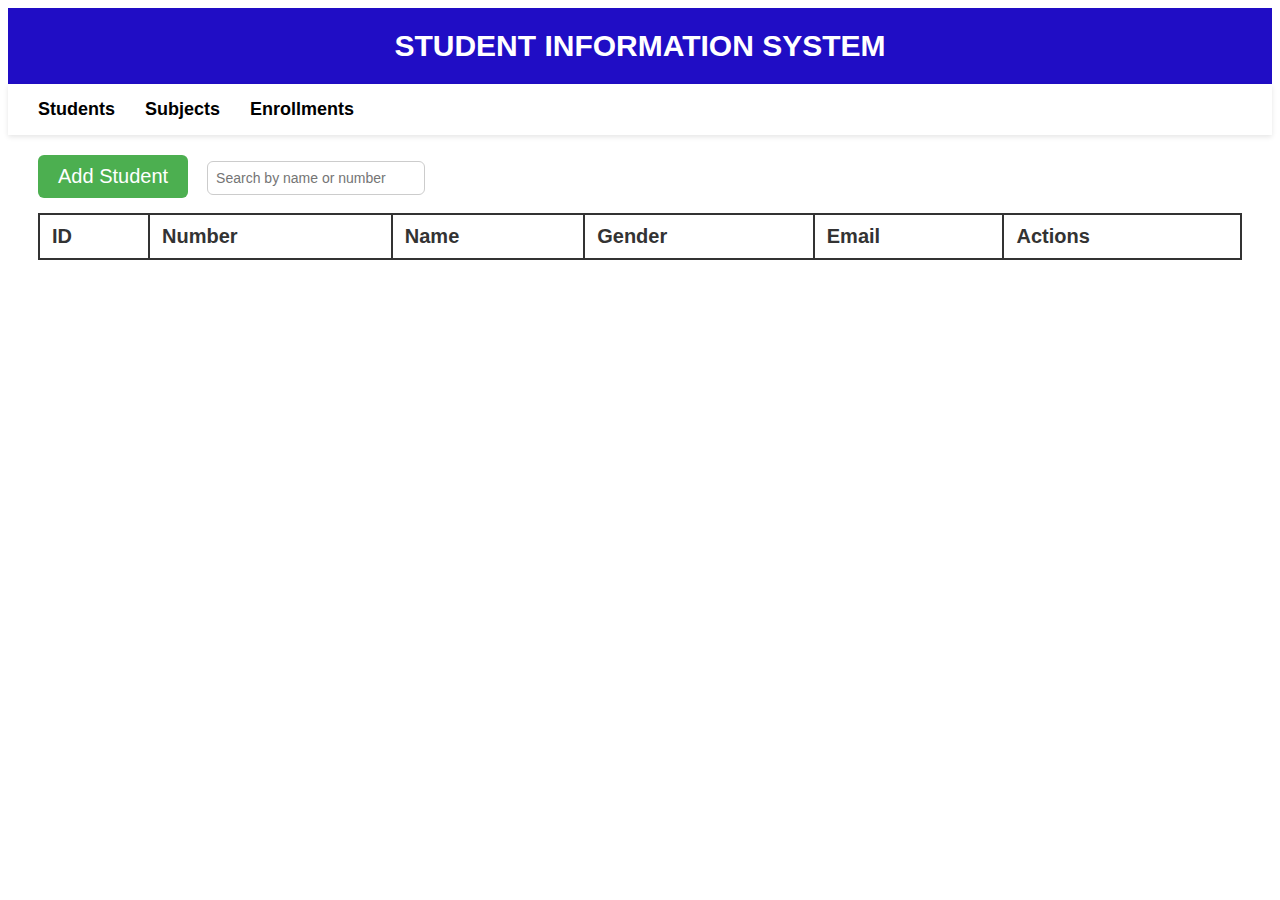
<file: SIS-Web/index.html>
<!DOCTYPE html>
<html lang="en">
<head>
  <meta charset="UTF-8">
  <title>Student Information System</title>
  <link rel="stylesheet" href="style.css">
</head>
<body>

  <!-- Title Header -->
  <header id="title-header">
    <h1>STUDENT INFORMATION SYSTEM</h1>
  </header>

  <!-- Navbar -->
  <nav id="main-nav">
    <a href="index.html">Students</a>
    <a href="subjects.html">Subjects</a>
    <a href="enrollments.html">Enrollments</a>
  </nav>

  <!-- Main Content -->
  <div class="container">
    <button onclick="window.location.href='add_student.html'" class="add-btn">Add Student</button>
    <input id="search" placeholder="Search by name or number" class="search-input" oninput="filterTable()">

    <table id="studentTable">
      <thead>
        <tr>
          <th>ID</th>
          <th>Number</th>
          <th>Name</th>
          <th>Gender</th>
          <th>Email</th>
          <th>Actions</th>
        </tr>
      </thead>
      <tbody></tbody>
    </table>
  </div>

  <script src="script.js"></script>
</body>
</html>
</file>
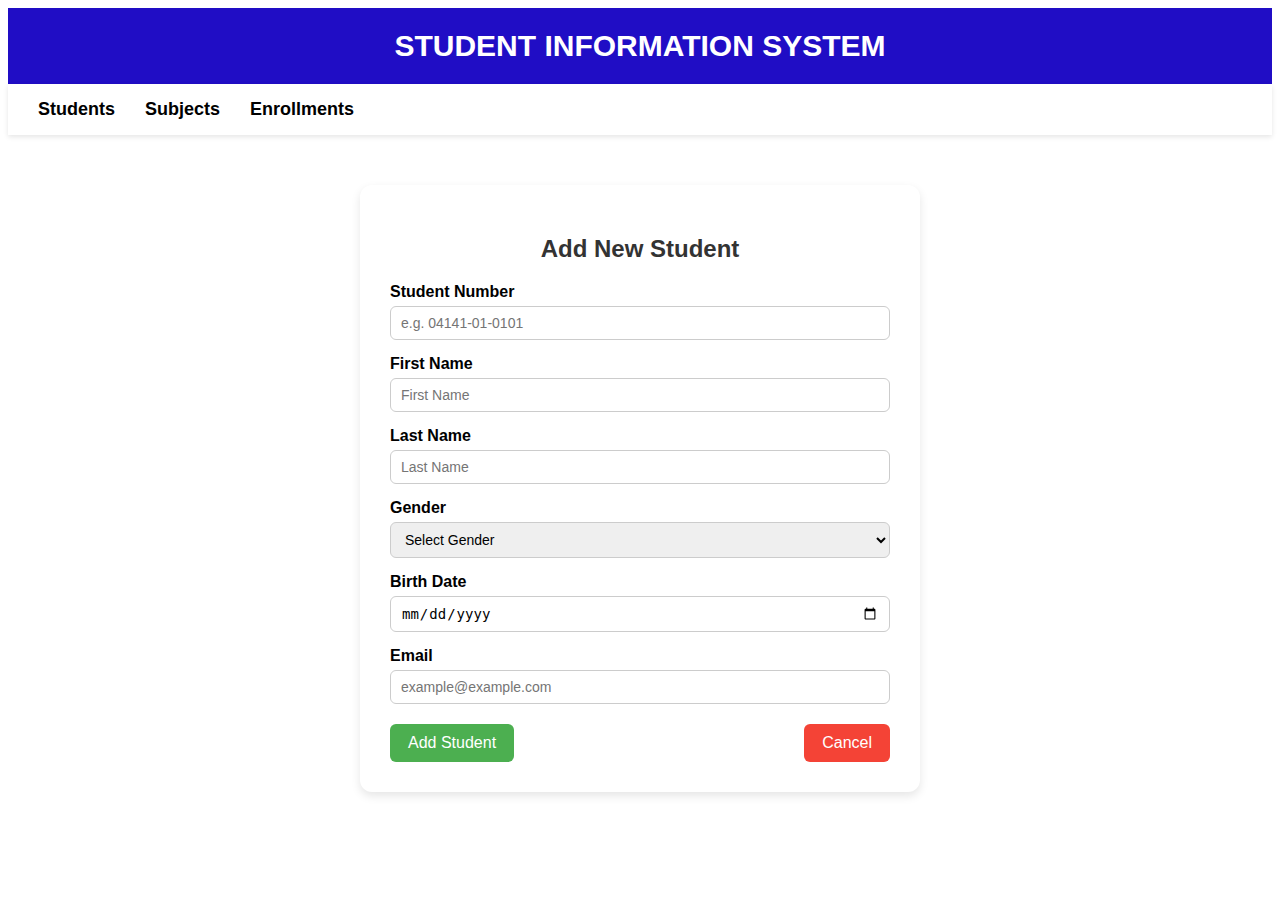
<file: SIS-Web/add_student.html>
<!DOCTYPE html>
<html lang="en">
<head>
  <meta charset="UTF-8">
  <title>Add Student - SIS</title>
  <link rel="stylesheet" href="style.css">
</head>
<body>

  <!-- Title Header -->
  <header id="title-header">
    <h1>STUDENT INFORMATION SYSTEM</h1>
  </header>

  <!-- Navbar -->
  <nav id="main-nav">
    <a href="index.html">Students</a>
    <a href="subjects.html">Subjects</a>
    <a href="enrollments.html">Enrollments</a>
  </nav>

  <!-- Main Content -->
  <div class="container">
    <div class="form-card">
      <h2>Add New Student</h2>

      <form id="addStudentForm">
        <div class="form-group">
          <label>Student Number</label>
          <input type="text" name="student_number" placeholder="e.g. 04141-01-0101" required>
        </div>

        <div class="form-group">
          <label>First Name</label>
          <input type="text" name="first_name" placeholder="First Name" required>
        </div>

        <div class="form-group">
          <label>Last Name</label>
          <input type="text" name="last_name" placeholder="Last Name" required>
        </div>

        <div class="form-group">
          <label>Gender</label>
          <select name="gender" required>
            <option value="">Select Gender</option>
            <option value="Male">Male</option>
            <option value="Female">Female</option>
          </select>
        </div>

        <div class="form-group">
          <label>Birth Date</label>
          <input type="date" name="birth_date">
        </div>

        <div class="form-group">
          <label>Email</label>
          <input type="email" name="email" placeholder="example@example.com">
        </div>

        <div class="form-actions">
          <button type="submit" class="btn-primary">Add Student</button>
          <button type="button" onclick="window.location.href='index.html'" class="btn-secondary">Cancel</button>
        </div>
      </form>
    </div>
  </div>

  <script src="script.js"></script>
</body>
</html>
</file>
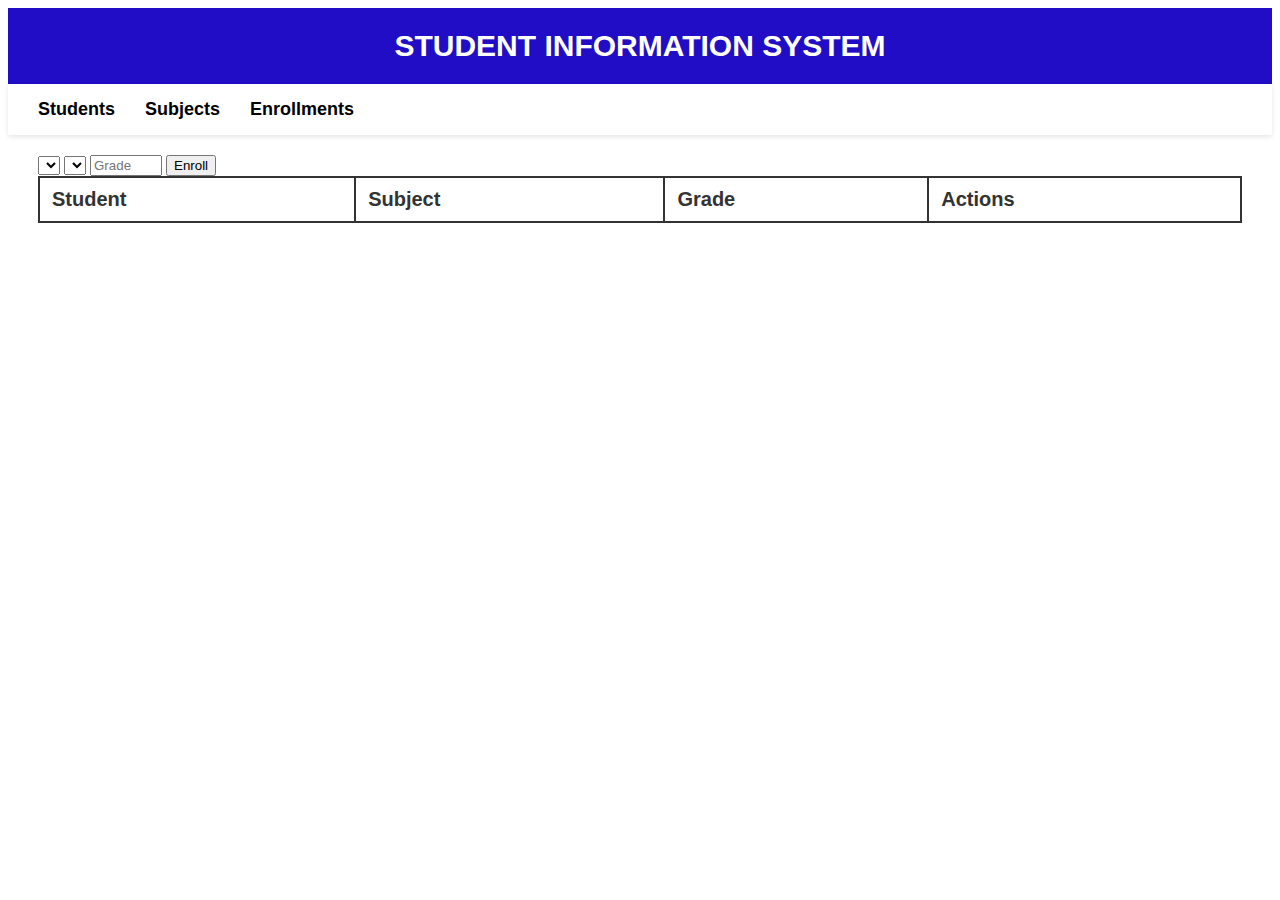
<file: SIS-Web/enrollments.html>
<!DOCTYPE html>
<html lang="en">
<head>
  <meta charset="UTF-8">
  <title>Enrollments - SIS</title>
  <link rel="stylesheet" href="style.css">
</head>
<body>

  <!-- Title Header -->
  <header id="title-header">
    <h1>STUDENT INFORMATION SYSTEM</h1>
  </header>

  <!-- Navbar -->
  <nav id="main-nav">
    <a href="index.html">Students</a>
    <a href="subjects.html">Subjects</a>
    <a href="enrollments.html">Enrollments</a>
  </nav>

  <!-- Main Content -->
  <div class="container">

    <form id="enrollForm">
      <select name="student_id" id="studentSelect" required></select>
      <select name="subject_id" id="subjectSelect" required></select>
      <input type="number" name="grade" placeholder="Grade" step="0.25" min="0.00" max="5.00" required>
      <button type="submit">Enroll</button>
    </form>

    <table id="enrollmentTable">
      <thead>
        <tr>
          <th>Student</th>
          <th>Subject</th>
          <th>Grade</th>
          <th>Actions</th>
        </tr>
      </thead>
      <tbody></tbody>
    </table>
  </div>

  <script src="script.js"></script>
</body>
</html>
</file>
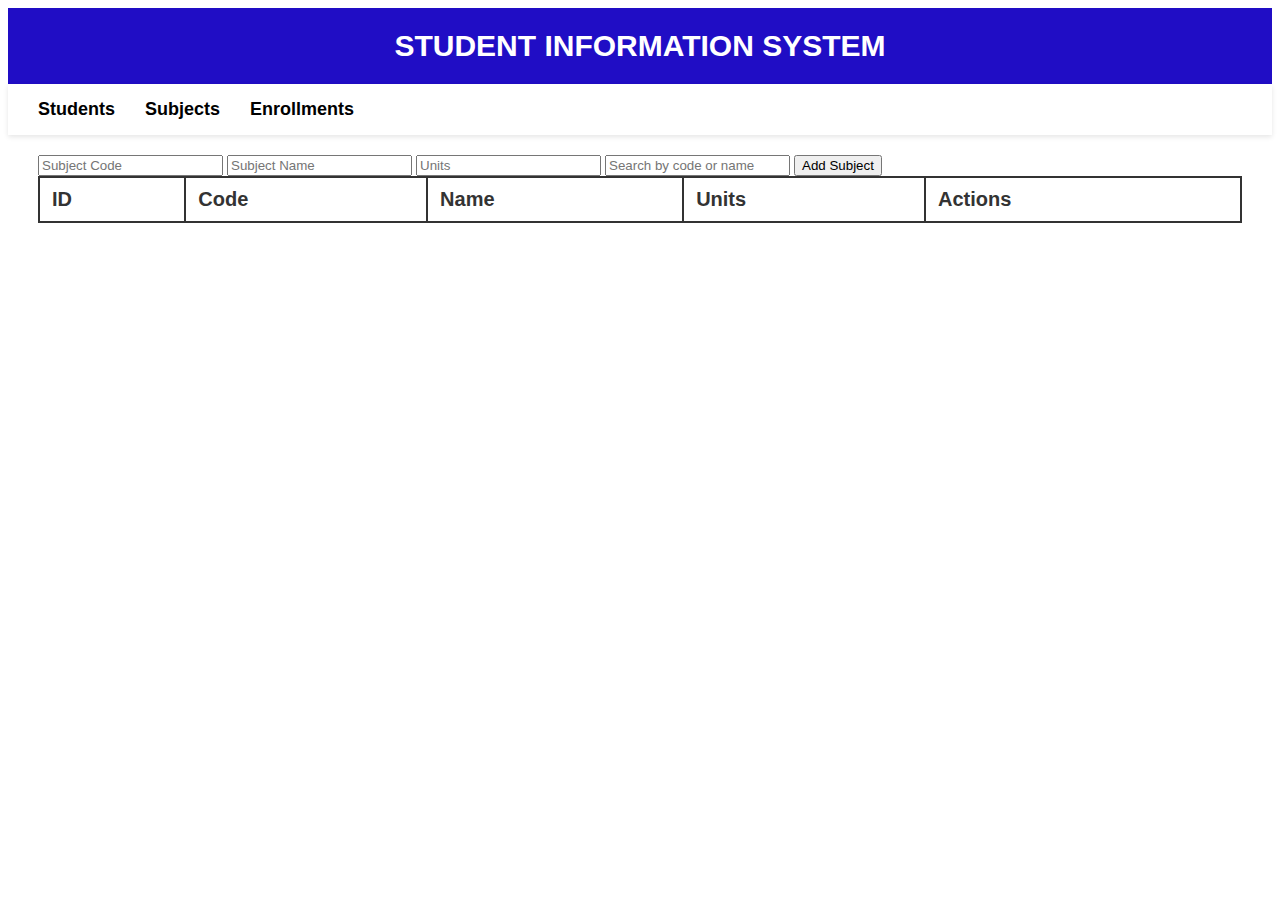
<file: SIS-Web/subjects.html>
<!DOCTYPE html>
<html lang="en">
<head>
  <meta charset="UTF-8">
  <title>Subjects - SIS</title>
  <link rel="stylesheet" href="style.css">
</head>
<body>

  <!-- Title Header -->
  <header id="title-header">
    <h1>STUDENT INFORMATION SYSTEM</h1>
  </header>

  <!-- Navbar -->
  <nav id="main-nav">
    <a href="index.html">Students</a>
    <a href="subjects.html">Subjects</a>
    <a href="enrollments.html">Enrollments</a>
  </nav>

  <!-- Main Content -->
  <div class="container">

    <form id="addSubjectForm">
      <input type="text" name="subject_code" placeholder="Subject Code" required>
      <input type="text" name="subject_name" placeholder="Subject Name" required>
      <input type="number" name="units" placeholder="Units" required>
      <input id="searchSubject" placeholder="Search by code or name" class="table-input" oninput="filterSubjectTable()">

      <button type="submit">Add Subject</button>
    </form>

    <table id="subjectTable">
      <thead>
        <tr>
          <th>ID</th>
          <th>Code</th>
          <th>Name</th>
          <th>Units</th>
          <th>Actions</th>
        </tr>
      </thead>
      <tbody></tbody>
    </table>
  </div>

  <script src="script.js"></script>
</body>
</html>
</file>
<file: SIS-Web/style.css>
/* Title Header */
#title-header {
  background-color: #200dc5; /* color for header */
  color: white;
  text-align: center;
  padding: 1px 0px;
  font-size: 15px;
  font-weight: bold;
  font-family: 'Roboto', sans-serif;
}

/* Navbar */
#main-nav {
  background-color: #ffffff; 
  display: flex;
  justify-content: left;
  padding: 15px 30px;
  box-shadow: 0 2px 5px rgba(0,0,0,0.1);
}

#main-nav a {
  color: rgb(0, 0, 0);
  text-decoration: none;
  margin-right: 30px;
  font-weight: bold;
  font-size: 18px;
  font-family: 'Roboto', sans-serif;
  transition: color 0.3s;
}

#main-nav a:hover {
  color: #200dc5; /* hover effect */
}

/* Container */
.container {
  padding: 20px 30px;
}

/* Buttons */
.add-btn {
  padding: 10px 20px;
  margin-bottom: 15px;
  background-color: #4CAF50;
  color: white;
  border: none;
  border-radius: 6px;
  cursor: pointer;
  font-size: 20px;
  transition: background-color 0.3s;
  font-family: 'Roboto', sans-serif;
}

.add-btn:hover {
  background-color: #45a049;
}

button.delete {
  background-color: #f44336;
  color: white;
  border: none;
  padding: 5px 10px;
  border-radius: 6px;
  cursor: pointer;
  font-size: 13px;
  font-family: 'Roboto', sans-serif;
}

button.delete:hover {
  background-color: #d32f2f;
}

/* Search Input */
.search-input {
  padding: 8px;
  margin-left: 15px;
  margin-bottom: 15px;
  width: 200px;
  border-radius: 6px;
  border: 1px solid #ccc;
  font-size: 14px;
  font-family: 'Roboto', sans-serif;
}

/* Tables */
table {
  width: 100%;
  border-collapse: collapse; /* remove double borders */
}

table, th, td {
  border: 2px solid #333; 
}


th, td {
  padding: 10px 12px;
  text-align: left;
  font-family: 'Roboto', sans-serif;
  font-size: 20px;
  color: #333;
}

/* Optional: striped rows for readability */
tr:nth-child(even) {
  background-color: #f2f2f2;
}

/* Optional: hover effect */
tr:hover {
  background-color: #e0e0e0;
}

/* Form-Card */
.form-card {
  background-color: #ffffff;
  padding: 30px;
  border-radius: 12px;
  box-shadow: 0 4px 10px rgba(0,0,0,0.1);
  max-width: 500px;
  margin: 30px auto;
  font-family: 'Roboto', sans-serif;
}

.form-card h2 {
  text-align: center;
  margin-bottom: 20px;
  color: #333;
}

.form-group {
  margin-bottom: 15px;
}

.form-group label {
  display: block;
  margin-bottom: 5px;
  font-weight: bold;
}

.form-group input,
.form-group select {
  width: 100%;
  padding: 8px 10px;
  border-radius: 6px;
  border: 1px solid #ccc;
  box-sizing: border-box;
  font-size: 14px;
}

/* Form Buttons*/
.form-actions {
  display: flex;
  justify-content: space-between;
  margin-top: 20px;
}

.btn-primary {
  background-color: #4CAF50;
  color: white;
  border: none;
  padding: 10px 18px;
  border-radius: 6px;
  cursor: pointer;
  font-size: 16px;
  transition: background-color 0.3s;
}

.btn-primary:hover {
  background-color: #45a049;
}

.btn-secondary {
  background-color: #f44336;
  color: white;
  border: none;
  padding: 10px 18px;
  border-radius: 6px;
  cursor: pointer;
  font-size: 16px;
  transition: background-color 0.3s;
}

.btn-secondary:hover {
  background-color: #d32f2f;
}
</file>
